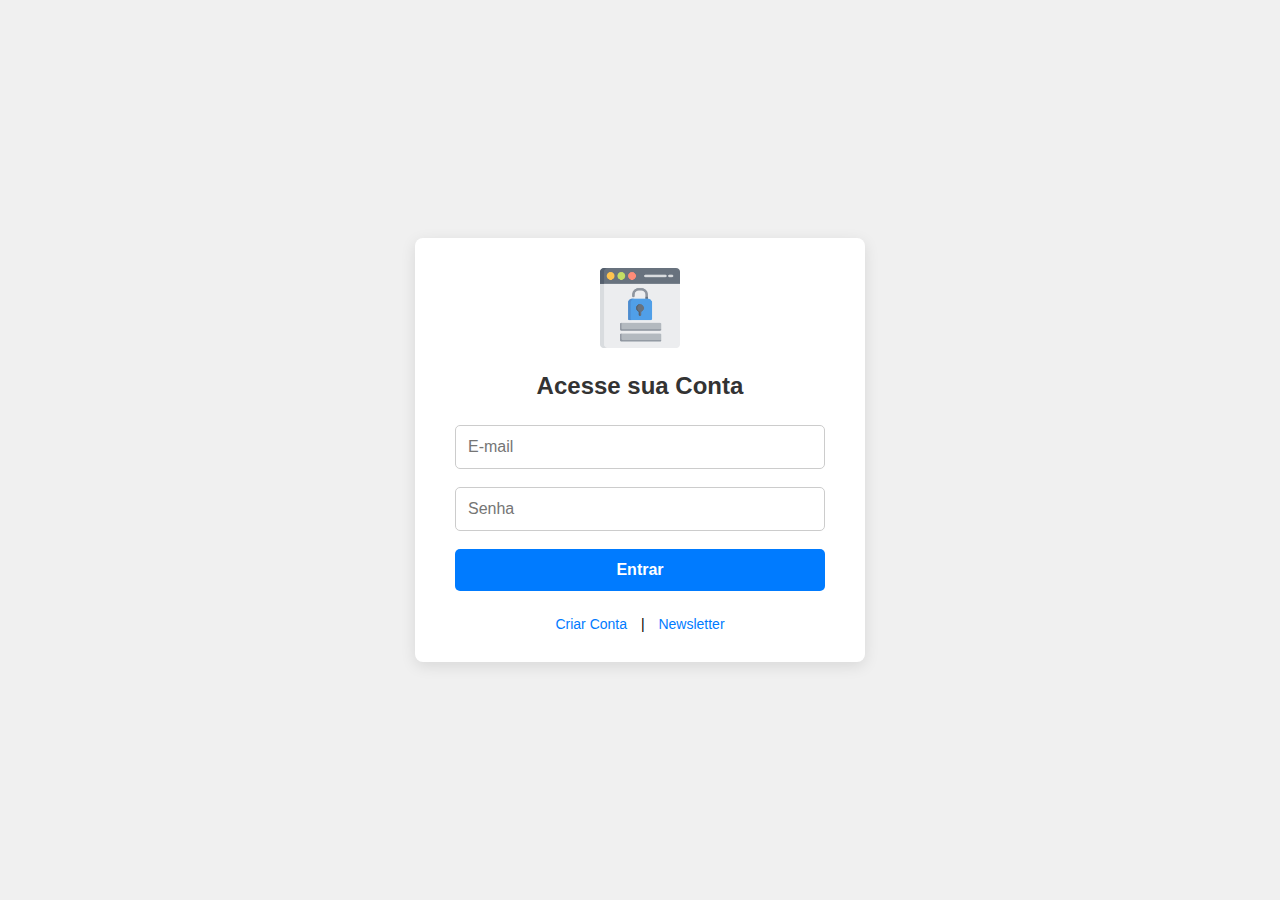
<file: index.html>
<!DOCTYPE html>
<html lang="pt-br">
  <head>
    <meta charset="UTF-8" />
    <meta name="viewport" content="width=device-width, initial-scale=1.0" />
    <title>LOGIN - PROF LUCAS</title>
    <link rel="stylesheet" href="style.css" />
</head>
<body>
    <div class="container">
        <img src="login.png" alt="Logo" class="logo">
        <h2>Acesse sua Conta</h2>
        <form>
            <div class="input-group">
                <input type="email" placeholder="E-mail" required>
            </div>
            <div class="input-group">
                <input type="password" placeholder="Senha" required>
            </div>
            <button type="submit" class="btn">Entrar</button>
        </form>
        <div class="page-links">
            <a href="cadastro.html">Criar Conta</a> |
            <a href="newsletter.html">Newsletter</a>
        </div>
    </div>
</body>
</html>
</file>
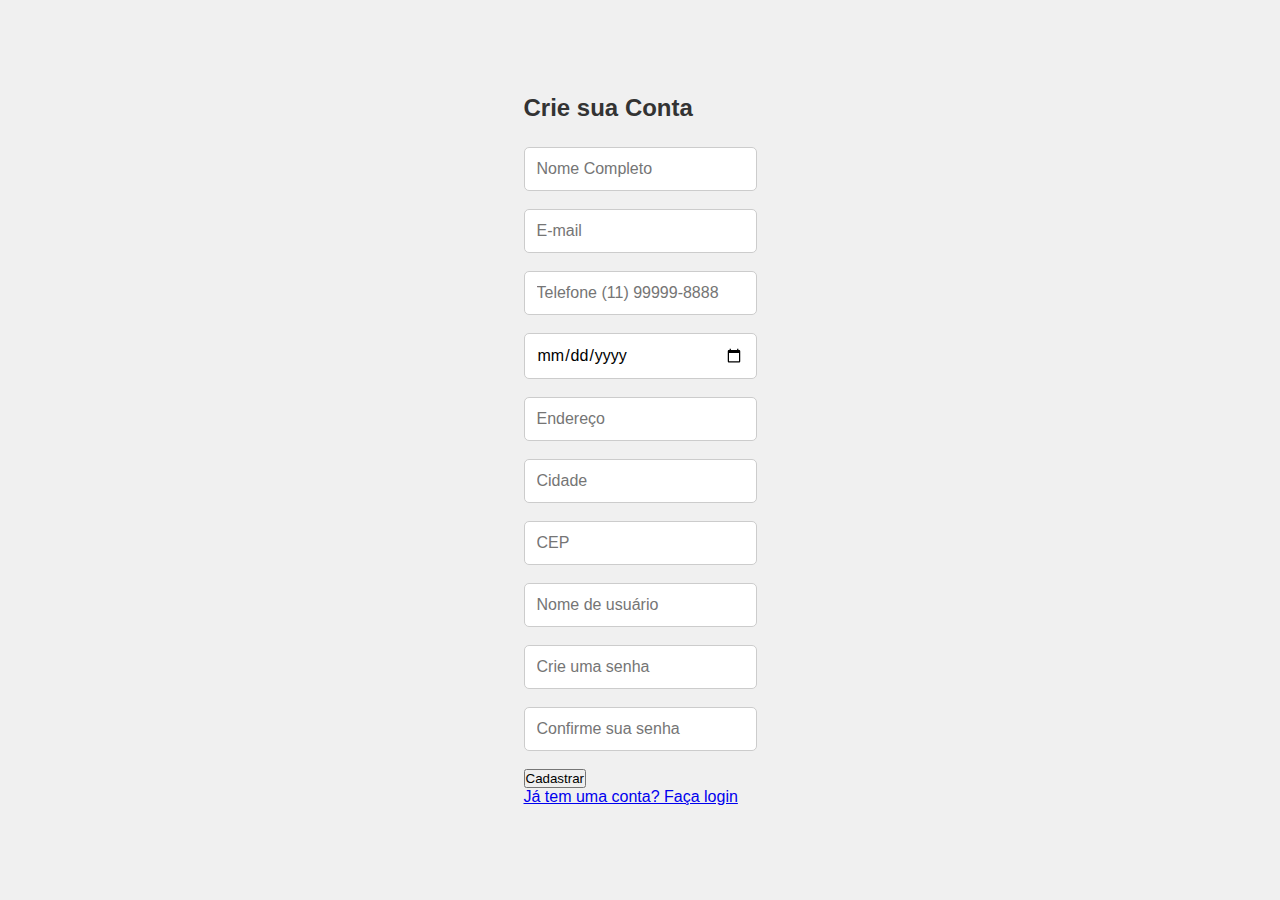
<file: cadastro.html>
<!DOCTYPE html>
<html lang="pt-br">
<head>
    <meta charset="UTF-8" />
    <meta name="viewport" content="width=device-width, initial-scale=1.0" />
    <title>CADASTRO - PROF LUCAS</title>
    <link rel="stylesheet" href="style.css" />
</head>
<body>
    <div class="login-container">
        <h2>Crie sua Conta</h2>
        <form>
            <div class="input-group">
                <input type="text" placeholder="Nome Completo" required />
            </div>
            <div class="input-group">
                <input type="email" placeholder="E-mail" required />
            </div>
            <div class="input-group">
                <input type="tel" placeholder="Telefone (11) 99999-8888" required />
            </div>
            <div class="input-group">
                <input type="date" placeholder="Data de Nascimento" required />
            </div>
            <div class="input-group">
                <input type="text" placeholder="Endereço" required />
            </div>
            <div class="input-group">
                <input type="text" placeholder="Cidade" required />
            </div>
            <div class="input-group">
                <input type="text" placeholder="CEP" required />
            </div>
             <div class="input-group">
                <input type="text" placeholder="Nome de usuário" required />
            </div>
            <div class="input-group">
                <input type="password" placeholder="Crie uma senha" required />
            </div>
            <div class="input-group">
                <input type="password" placeholder="Confirme sua senha" required />
            </div>

            <button type="submit">Cadastrar</button>
        </form>

        <p><a href="login.html">Já tem uma conta? Faça login</a></p>
    </div>
</body>
</html>
</file>
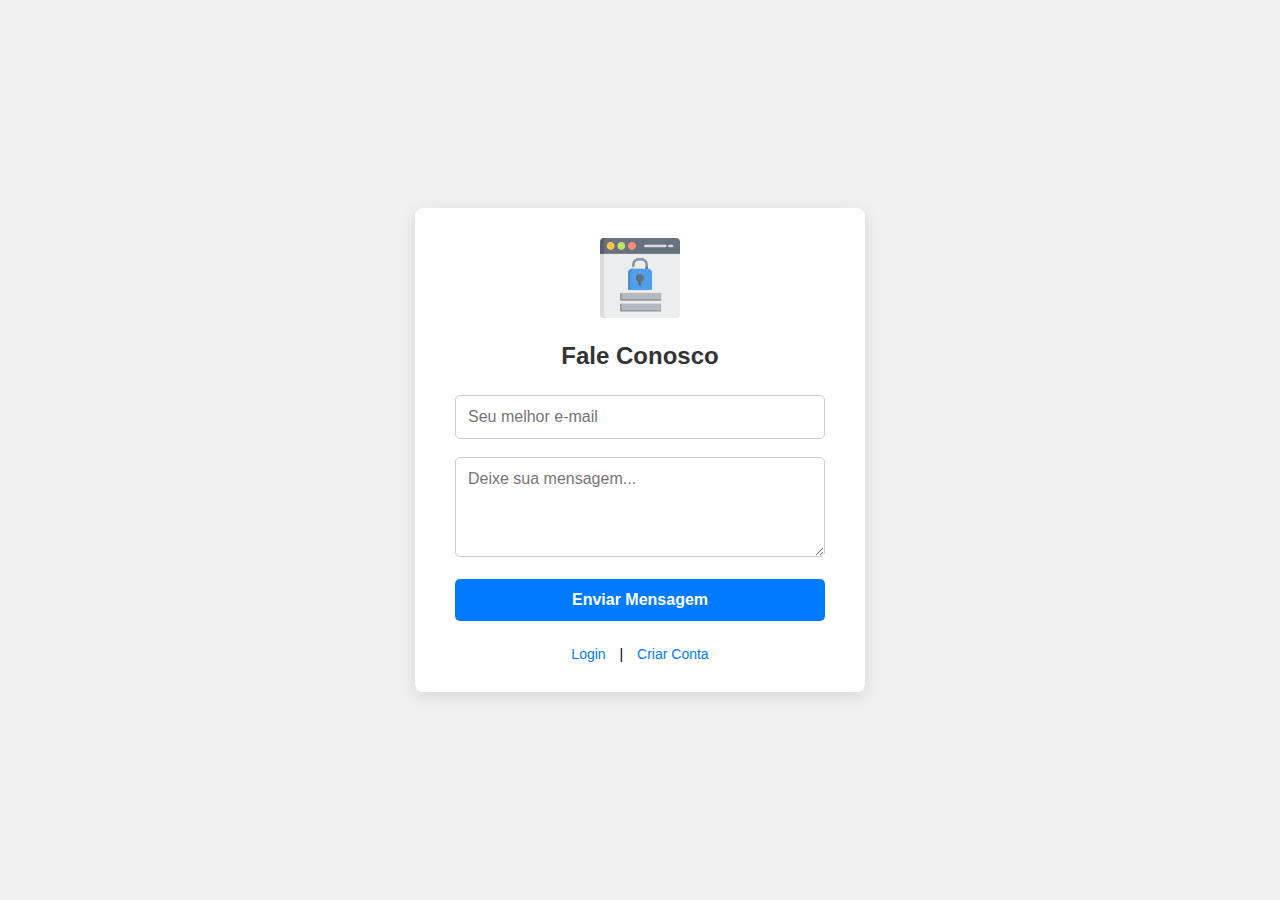
<file: newsletter.html>
<!DOCTYPE html>
<html lang="pt-br">
<head>
    <meta charset="UTF-8" />
    <meta name="viewport" content="width=device-width, initial-scale=1.0" />
    <title>NEWSLETTTER - PROF LUCAS</title>
    <link rel="stylesheet" href="style.css" />
  </head>

</head>
<body>
    <div class="container">
        <img src="login.png" alt="Logo" class="logo">
        <h2>Fale Conosco</h2>
        <form>
            <div class="input-group">
                <input type="email" placeholder="Seu melhor e-mail" required>
            </div>
            <div class="input-group">
                <textarea placeholder="Deixe sua mensagem..." required></textarea>
            </div>
            <button type="submit" class="btn">Enviar Mensagem</button>
        </form>
        <div class="page-links">
            <a href="index.html">Login</a> |
            <a href="cadastro.html">Criar Conta</a>
        </div>
    </div>
</body>
</html>
</file>
<file: style.css>
* {
    margin: 0;
    padding: 0;
    box-sizing: border-box;
    font-family: Arial, sans-serif;
}

body {
    display: flex;
    justify-content: center;
    align-items: center;
    min-height: 100vh;
    background-color: #f0f0f0;
    padding: 20px; 
}


.container {
    background: white;
    padding: 30px 40px;
    border-radius: 8px;
    box-shadow: 0 4px 15px rgba(0, 0, 0, 0.1);
    width: 100%;
    max-width: 450px;
    text-align: center;
}


.logo {
    width: 80px;
    margin-bottom: 20px;
}

h2 {
    margin-bottom: 25px;
    color: #333;
    font-size: 24px;
}

.input-group {
    margin-bottom: 18px;
    text-align: left;
}

input,
textarea {
    width: 100%;
    padding: 12px;
    border: 1px solid #ccc;
    border-radius: 5px;
    font-size: 16px;
}

input:focus,
textarea:focus {
    outline: none;
    border-color: #007bff;
    box-shadow: 0 0 5px rgba(0, 123, 255, 0.5);
}

textarea {
    min-height: 100px;
    resize: vertical;
}

.btn {
    width: 100%;
    padding: 12px;
    background-color: #007bff;
    color: white;
    border: none;
    border-radius: 5px;
    font-size: 16px;
    font-weight: bold;
    cursor: pointer;
    transition: background-color 0.3s ease;
}

.btn:hover {
    background-color: #0056b3;
}

.page-links {
    margin-top: 25px;
    font-size: 14px;
}

.page-links a {
    color: #007bff;
    text-decoration: none;
    margin: 0 10px;
}

.page-links a:hover {
    text-decoration: underline;
}
</file>
